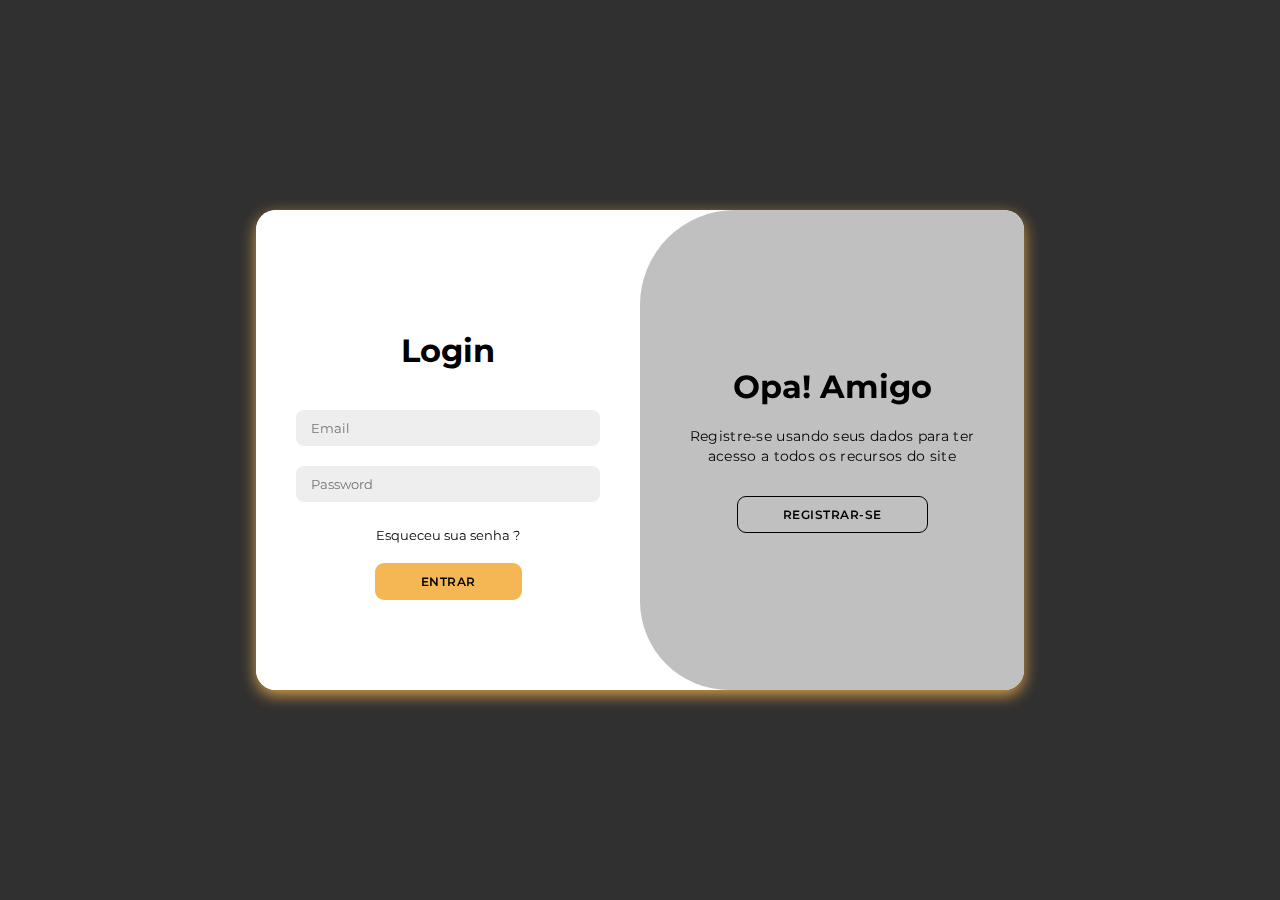
<file: html/Inicial/registro/index.html>
<!DOCTYPE html>
<html lang="en">

<head>
    <meta charset="UTF-8">
    <meta name="viewport" content="width=device-width, initial-scale=1.0">
    <link rel="stylesheet" href="https://cdnjs.cloudflare.com/ajax/libs/font-awesome/6.4.2/css/all.min.css">
    <link rel="stylesheet" href="style.css">
    <title>TopSecret</title>
</head>

<body >
    <div class="container" id="container">
        <div class="form-container sign-up">
            <form>
                <h1 class="Titulo">Crie sua conta</h1>
                <span>Use seu e-mail para cadastrar</span>
                <input type="text" placeholder="Nome">
                <input type="email" placeholder="Email">
                <input type="password" placeholder="Senha">
                <button>Entrar</button>
            </form>
        </div>
        <div class="form-container sign-in">
            <form>
                <h1 class="Titulo">Login</h1>
                <span></span>
                <input type="email" placeholder="Email">
                <input type="password" placeholder="Password">
                <a href="#">Esqueceu sua senha ?</a>
                <button>Entrar</button>
            </form>
        </div>
        <div class="toggle-container">
            <div class="toggle">
                <div class="toggle-panel toggle-left">
                    <h1>Seja bem vindo!</h1>
                    <p>Insira seus dados pessoais para usar todos os recursos do site</p>
                    <button class="hidden" id="login">Entrar</button>
                </div>
                <div class="toggle-panel toggle-right">
                    <h1>Opa! Amigo</h1>
                    <p>Registre-se usando seus dados para ter acesso a todos os recursos do site</p>
                    <button class="hidden" id="register">Registrar-se</button>
                </div>
            </div>
        </div>
    </div>
    <script src="script.js"></script>
</body>

</html>
</file>
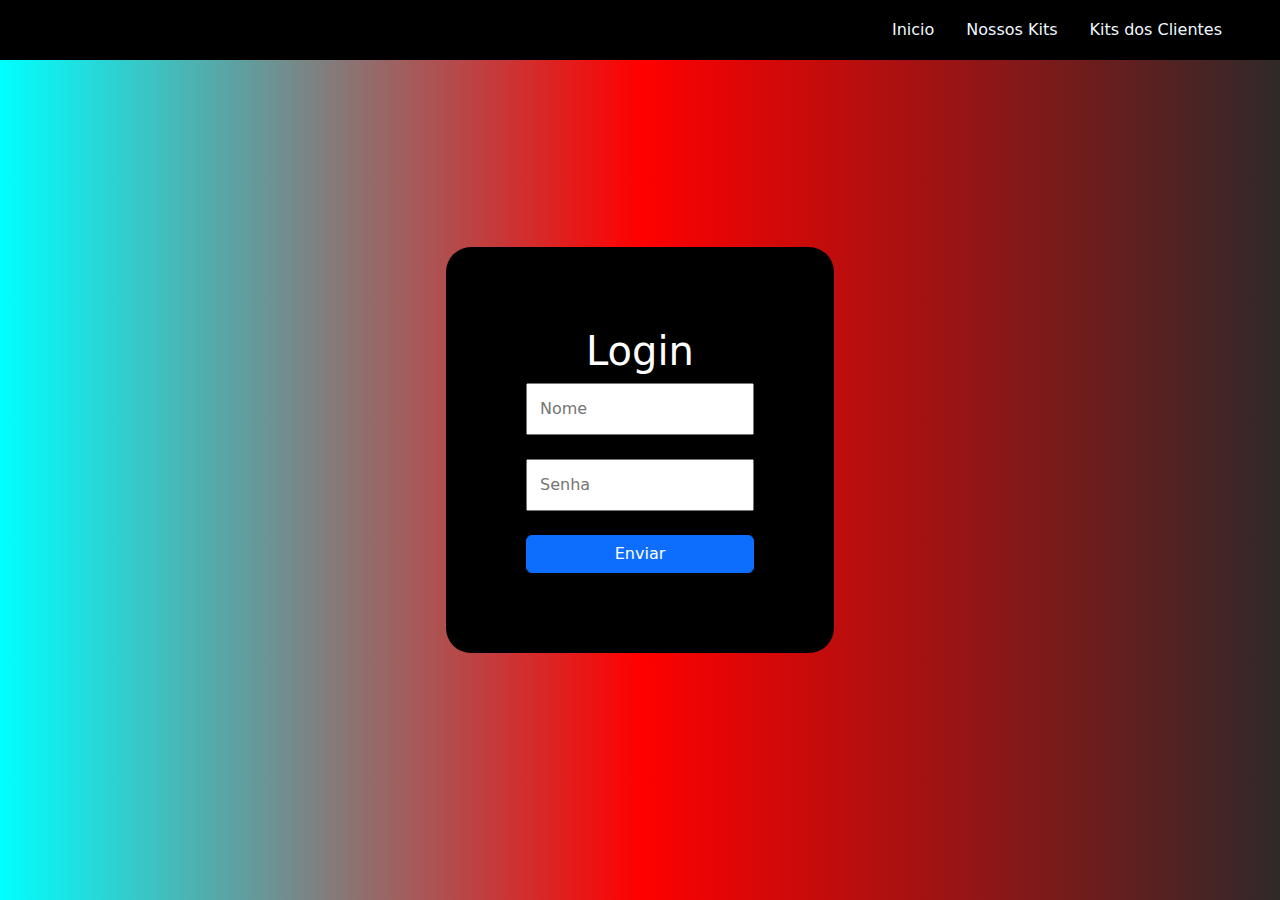
<file: html/login/login.html>
<!DOCTYPE html>
<html lang="en">
<head>
    <meta charset="UTF-8">
    <meta http-equiv="X-UA-Compatible" content="IE=edge">
    <meta name="viewport" content="width=device-width, initial-scale=1.0">
    <link rel="stylesheet" href="login.css">
    <link href="https://cdn.jsdelivr.net/npm/bootstrap@5.3.3/dist/css/bootstrap.min.css" rel="stylesheet" integrity="sha384-QWTKZyjpPEjISv5WaRU9OFeRpok6YctnYmDr5pNlyT2bRjXh0JMhjY6hW+ALEwIH" crossorigin="anonymous">
    <title>Tela de login</title>
    
</head>
<body>

    <ul class="nav justify-content-end">
        <li class="nav-item">
          <a class="nav-link active"  style="color: aliceblue; "aria-current="page" href="#">Inicio</a>
        </li>
        <li class="nav-item">
          <a class="nav-link" style="color: aliceblue; "href="#">Nossos Kits</a>
        </li>
        <li class="nav-item">
          <a class="nav-link" style="color: aliceblue;" href="#">Kits dos Clientes </a>
        </li>
        <li class="nav-item">
          <a class="nav-link " href="#"></a>
        </li>
      </ul>
    <div>
        <h1>Login</h1>
        <input class="Nome" type="text" placeholder="Nome">
        <br><br>
        <input class="Senha" type="password" placeholder="Senha">
        <br><br>
        <button type="button" class="btn btn-primary">Enviar</button>
    </div>
    <script src="https://cdn.jsdelivr.net/npm/bootstrap@5.3.3/dist/js/bootstrap.bundle.min.js" integrity="sha384-YvpcrYf0tY3lHB60NNkmXc5s9fDVZLESaAA55NDzOxhy9GkcIdslK1eN7N6jIeHz" crossorigin="anonymous"></script>
</body>
</html>
</file>
<file: html/Inicial/registro/style.css>
@import url('https://fonts.googleapis.com/css2?family=Montserrat:wght@300;400;500;600;700&display=swap');

*{
    margin: 0;
    padding: 0;
    box-sizing: border-box;
    font-family: 'Montserrat', sans-serif;
}

body{
    background-color: rgb(49, 48, 48);
    backdrop-filter: blur(10px);
    display: flex;
    align-items: center;
    justify-content: center;
    flex-direction: column;
    height: 100vh;
}

.container{
    background-color: #fff;
    border-radius: 20px;
    box-shadow: 0 5px 15px #d6a04a;
    position: relative;
    overflow: hidden;
    width: 768px;
    max-width: 100%;
    min-height: 480px;
}

.container p{
    font-size: 14px;
    line-height: 20px;
    letter-spacing: 0.3px;
    margin: 20px 0;
}

.container span{
    font-size: 12px;
}
.Titulo{
    padding: 10%;
}
.container a{
    color: black;
    font-size: 13px;
    text-decoration: none;
    margin: 15px 0 10px;
}

.container button{
    background-color: #f5b754;
    color: black;
    font-size: 12px;
    padding: 10px 45px;
    border: 1px solid transparent;
    border-radius: 9px;
    font-weight: 600;
    letter-spacing: 0.5px;
    text-transform: uppercase;
    margin-top: 10px;
    cursor: pointer;
}

.container button.hidden{
    background-color: transparent;
    border-color: black;
}

.container form{
    background-color: #fff;
    display: flex;
    align-items: center;
    justify-content: center;
    flex-direction: column;
    padding: 0 40px;
    height: 100%;
}

.container input{
    background-color: #eee;
    border: none;
    margin: 10px 0;
    padding: 10px 15px;
    font-size: 13px;
    border-radius: 8px;
    width: 100%;
    outline: none;
}

.form-container{
    position: absolute;
    top: 0;
    height: 100%;
    transition: all 0.6s ease-in-out;
}

.sign-in{
    left: 0;
    width: 50%;
    z-index: 2;
}

.container.active .sign-in{
    transform: translateX(100%);
}

.sign-up{
    left: 0;
    width: 50%;
    opacity: 0;
    z-index: 1;
    margin-right: 40px;
}

.container.active .sign-up{
    transform: translateX(100%);
    opacity: 1;
    z-index: 5;
    animation: move 0.6s;
}

@keyframes move{
    0%, 49.99%{
        opacity: 0;
        z-index: 1;
    }
    50%, 100%{
        opacity: 1;
        z-index: 5;
    }
}

.toggle-container{
    position: absolute;
    top: 0;
    left: 50%;
    width: 50%;
    height: 100%;
    overflow: hidden;
    transition: all 0.6s ease-in-out;
    border-radius: 95px 0 0 89px;
    z-index: 1000;
}

.container.active .toggle-container{
    transform: translateX(-100%);
    border-radius: 0 150px 100px 0;
}

.toggle{
    background-color: #d6a04a;
    height: 100%;
    background: linear-gradient(silver);
    color: black;
    position: relative;
    left: -100%;
    height: 100%;
    width: 200%;
    transform: translateX();
    transition: all 0.6s ease-in-out;
}

.container.active .toggle{
    transform: translateX(50%);
}

.toggle-panel{
    position: absolute;
    width: 50%;
    height: 100%;
    display: flex;
    align-items: center;
    justify-content: center;
    flex-direction: column;
    padding: 0 30px;
    text-align: center;
    top: 0;
    transform: translateX(0);
    transition: all 0.6s ease-in-out;
}

.toggle-left{
    transform: translateX(-200%);
}

.container.active .toggle-left{
    transform: translateX(0);
}

.toggle-right{
    right: 0;
    transform: translateX(0);
}

.container.active .toggle-right{
    transform: translateX(200%);
}
</file>
<file: html/login/login.css>
body{
    background-image: linear-gradient(90deg, cyan, rgb(255, 0, 0), rgb(48, 41, 41));
}
div{
    background-color: black;
    position: absolute;
    top: 50%;
    left: 50%;
    transform: translate(-50%,-50%);
    padding: 80px;
    border-radius: 25px;
    color: #fff;
    text-align: center;
}
input{
    padding: 12px;
    font-size: 15px;
}
.nome{
    border-radius: 50px;
}
button{
    width: 100%;
}
button:hover{
    background-color: deepskyblue;
    cursor: pointer;
}
ul{
    padding: 10px;
    background-color:black;
    border: 1mm;
}
</file>
